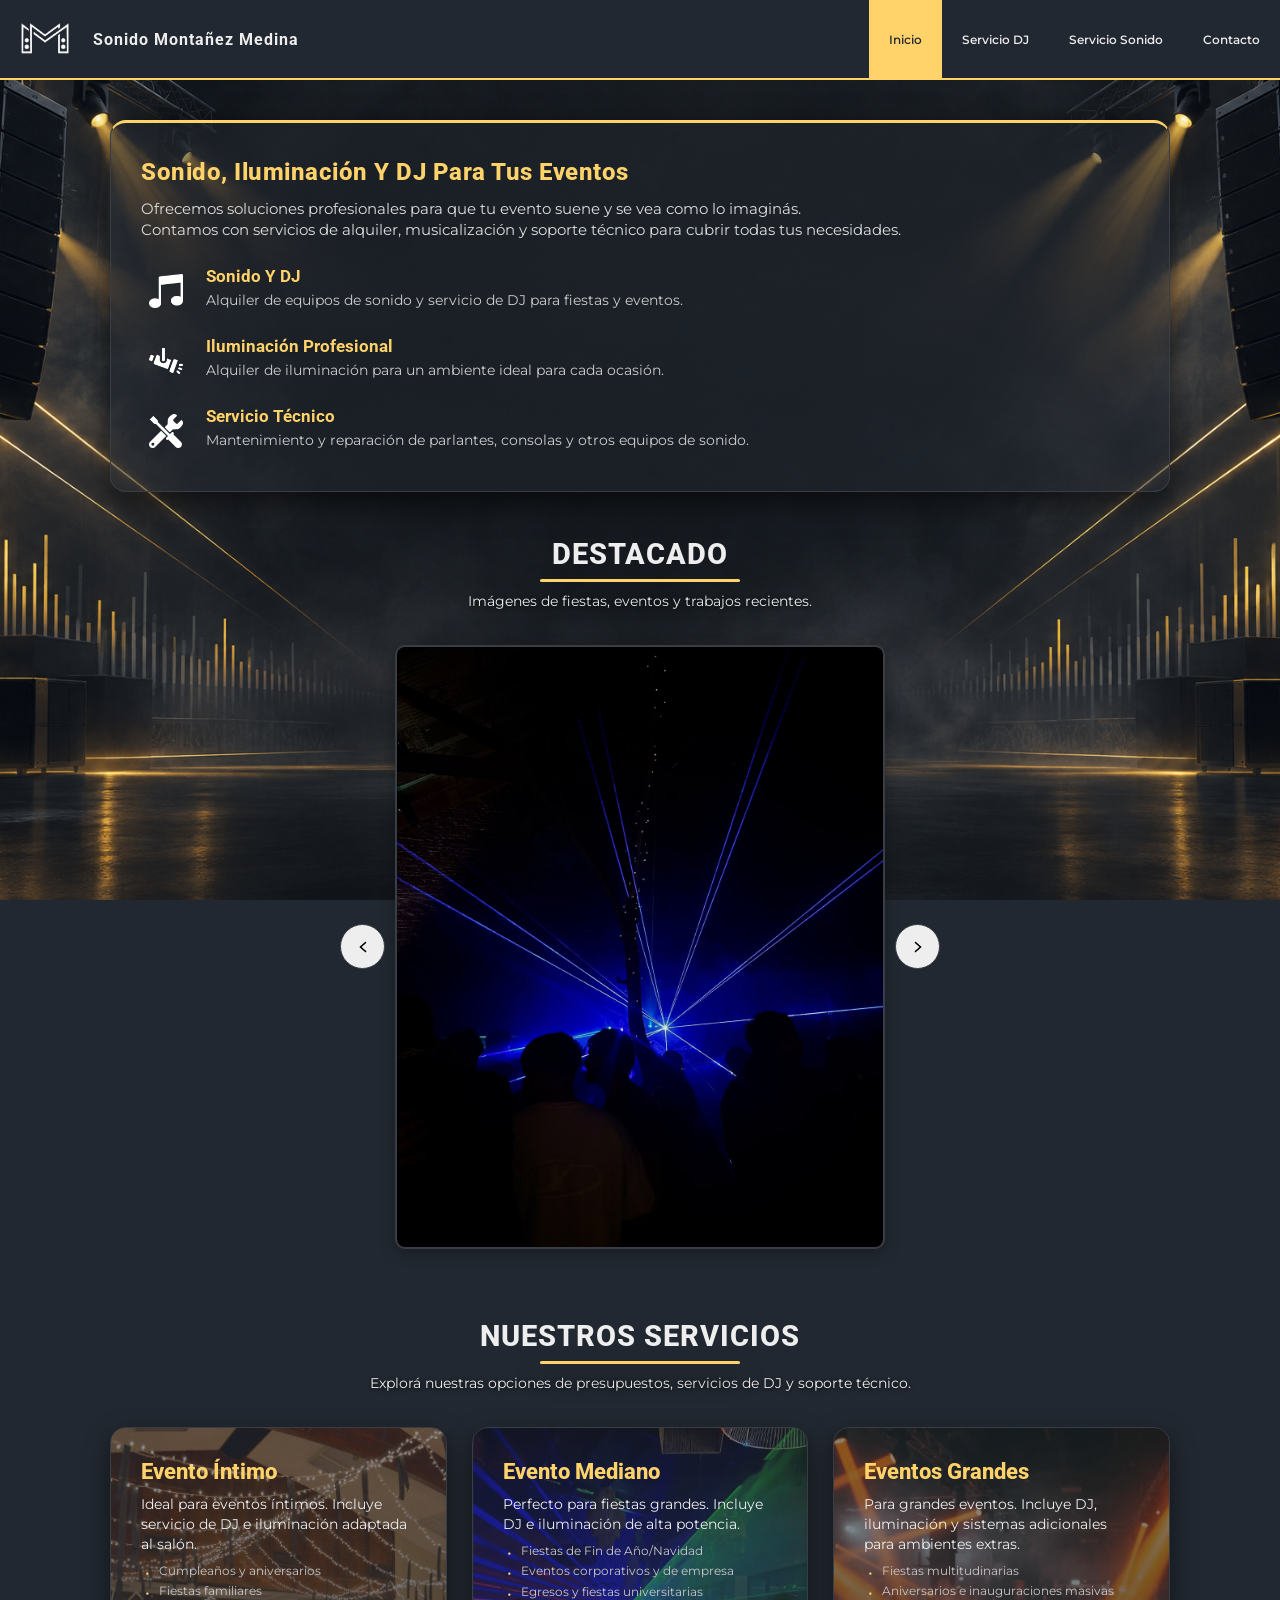
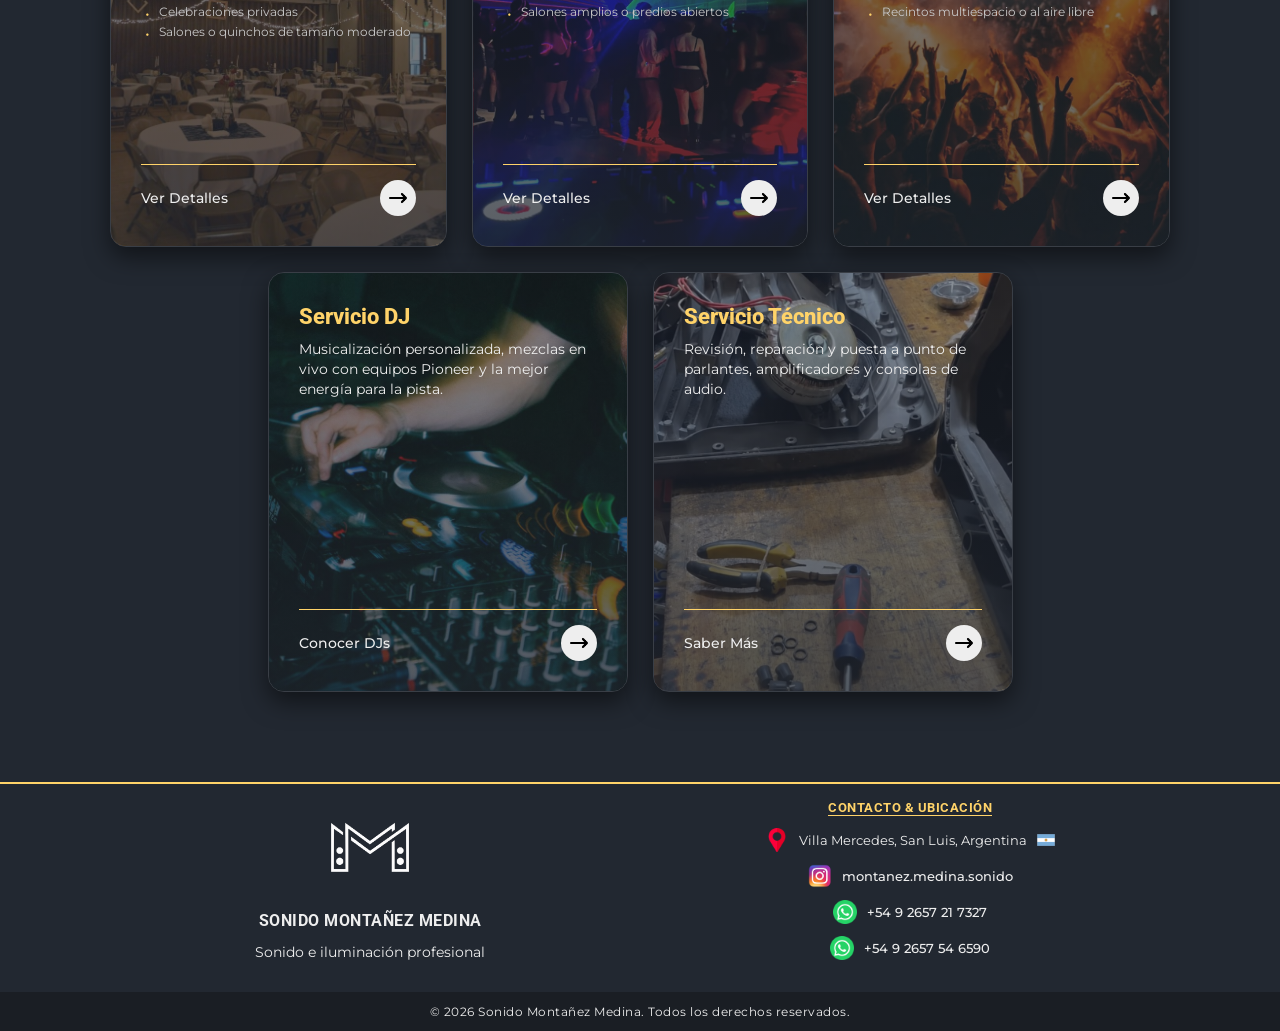
<file: index.html>
<!DOCTYPE html>
<html lang="es">

<head>
    <meta charset="UTF-8">
    <meta name="viewport" content="width=device-width, initial-scale=1.0">
    <title>Sonido Montañez Medina</title>

    <!--Enlace a logo del title-->
    <link rel="icon" type="image/png" href="img/Logo/logoSolo.png">

    <!--Enlaces a tipografias.-->
    <link rel="preconnect" href="https://fonts.googleapis.com">
    <link rel="preconnect" href="https://fonts.gstatic.com" crossorigin>
    <link href="https://fonts.googleapis.com/css2?family=Montserrat:ital,wght@0,100..900;1,100..900&family=Roboto:ital,wght@0,100..900;1,100..900&display=swap" rel="stylesheet">

    <!--Enlace a los estilos CSS.-->
    <link rel="stylesheet" href="estilos/estilos.css">
</head>

<body>
    <!--Sección del titulo y del menú.-->
    <header class="header-pagina">
        <div class="header-contenedor-logo">
            <img src="img/Logo/logoSolo.png" alt="Logo de Sonido Montañez Medina" id="header-logo">
            <span class="header-titulo">Sonido Montañez Medina</span>
        </div>

        <nav class="header-menu">
            <ul>
                <li><a href="index.html" class="activo">Inicio</a></li>
                <li><a href="servicios-dj.html">Servicio DJ</a></li>
                <li><a href="servicios-sonido.html">Servicio Sonido</a></li>
                <li><a href="contacto.html">Contacto</a></li>
            </ul>
        </nav>
    </header>

    <main>
        <!--Sección de Bienvenida.-->
        <section class="seccion-bienvenida">
            <h2>Sonido, Iluminación Y DJ Para Tus Eventos</h2>
            <p class="bienvenida-descripcion">
                Ofrecemos soluciones profesionales para que tu evento suene y se vea como lo imaginás. <br>
                Contamos con servicios de alquiler, musicalización y soporte técnico para cubrir todas tus necesidades.
            </p>

            <div class="bienvenida-lista">
                <div class="bienvenida-item">
                    <div class="bienvenida-icono-lista">
                        <img src="img/Iconos/NotaMusical.png" alt="Icono De Nota Musical">
                    </div>
                    <div>
                        <h3>Sonido Y DJ</h3>
                        <p>Alquiler de equipos de sonido y servicio de DJ para fiestas y eventos.</p>
                    </div>
                </div>

                <div class="bienvenida-item">
                    <div class="bienvenida-icono-lista">
                        <img src="img/Iconos/Iluminacion.png" alt="Icono De Iluminación">
                    </div>
                    <div>
                        <h3>Iluminación Profesional</h3>
                        <p>Alquiler de iluminación para un ambiente ideal para cada ocasión.</p>
                    </div>
                </div>

                <div class="bienvenida-item">
                    <div class="bienvenida-icono-lista">
                        <img src="img/Iconos/Herramienta.png" alt="Icono De Herramienta">
                    </div>
                    <div>
                        <h3>Servicio Técnico</h3>
                        <p>Mantenimiento y reparación de parlantes, consolas y otros equipos de sonido.</p>
                    </div>
                </div>
            </div>
        </section>

        <!--Sección del Carrusel.-->
        <section class="seccion-carrusel">
            <div class="titulo-seccion">
                <h2>Destacado</h2>
                <p>
                    Imágenes de fiestas, eventos y trabajos recientes.
                </p>
            </div>

            <div class="contenedor-carrusel">
                <button id="btn-carrusel-anterior" aria-label="Imagen anterior">
                    <img src="img/Iconos/flechaCarrusel.png" alt="Anterior" class="icono-flecha-carrusel">
                </button>

                <div class="contenedor-tarjeta-carrusel">
                    <div class="tarjeta-carrusel">
                        <img id="img-carrusel" class="img-carrusel" src="" alt="">
                    </div>
                </div>

                <button id="btn-carrusel-posterior" aria-label="Siguiente imagen">
                    <img src="img/Iconos/flechaCarrusel.png" alt="Siguiente" class="icono-flecha-carrusel">
                </button>
            </div>
        </section>

        <!--Sección de Servicios.-->
        <section class="seccion-servicios">
            <div class="titulo-seccion">
                <h2>Nuestros Servicios</h2>
                <p>
                    Explorá nuestras opciones de presupuestos, servicios de DJ y soporte técnico.
                </p>
            </div>

            <div class="seccion-servicios-columnas">
                <!--Evento Íntimo-->
                <article class="tarjeta-servicio"
                    style="background-image: url('img/TarjetasServicio/FiestaIntima.jpg');">
                    <div class="tarjeta-servicio-overlay">

                        <div class="tarjeta-servicio-contenido">
                            <h3>Evento Íntimo</h3>
                            <p>
                                Ideal para eventos íntimos. Incluye servicio de DJ e iluminación adaptada al salón.
                            </p>

                            <ul class="tarjeta-servicio-lista">
                                <li>Cumpleaños y aniversarios</li>
                                <li>Fiestas familiares</li>
                                <li>Celebraciones privadas</li>
                                <li>Salones o quinchos de tamaño moderado</li>
                            </ul>
                        </div>

                        <a href="servicios-sonido.html#evento-intimo" class="btn-tarjeta-servicio">
                            <span>Ver Detalles</span>
                            <div class="circulo-flecha">
                                <img src="img/Iconos/flecha.png" alt="Ir" class="icono-flecha">
                            </div>
                        </a>
                    </div>
                </article>

                <!--Evento Mediano-->
                <article class="tarjeta-servicio"
                    style="background-image: url('img/TarjetasServicio/EventoMediano.jpeg');">
                    <div class="tarjeta-servicio-overlay">

                        <div class="tarjeta-servicio-contenido">
                            <h3>Evento Mediano</h3>
                            <p>
                                Perfecto para fiestas grandes. Incluye DJ e iluminación de alta potencia.
                            </p>

                            <ul class="tarjeta-servicio-lista">
                                <li>Fiestas de Fin de Año/Navidad</li>
                                <li>Eventos corporativos y de empresa</li>
                                <li>Egresos y fiestas universitarias</li>
                                <li>Salones amplios o predios abiertos</li>
                            </ul>
                        </div>

                        <a href="servicios-sonido.html#evento-mediano" class="btn-tarjeta-servicio">
                            <span>Ver Detalles</span>
                            <div class="circulo-flecha">
                                <img src="img/Iconos/flecha.png" alt="Ir" class="icono-flecha">
                            </div>
                        </a>
                    </div>
                </article>

                <!--Eventos grandes-->
                <article class="tarjeta-servicio"
                    style="background-image: url('img/TarjetasServicio/EventoGrande.jpg');">
                    <div class="tarjeta-servicio-overlay">

                        <div class="tarjeta-servicio-contenido">
                            <h3>Eventos Grandes</h3>
                            <p>
                                Para grandes eventos. Incluye DJ, iluminación y sistemas adicionales para ambientes
                                extras.
                            </p>

                            <ul class="tarjeta-servicio-lista">
                                <li>Fiestas multitudinarias</li>
                                <li>Aniversarios e inauguraciones masivas</li>
                                <li>Recintos multiespacio o al aire libre</li>
                            </ul>
                        </div>

                        <a href="servicios-sonido.html#evento-grande" class="btn-tarjeta-servicio">
                            <span>Ver Detalles</span>
                            <div class="circulo-flecha">
                                <img src="img/Iconos/flecha.png" alt="Ir" class="icono-flecha">
                            </div>
                        </a>
                    </div>
                </article>

                <!--Servicios de DJ-->
                <article class="tarjeta-servicio" style="background-image: url('img/TarjetasServicio/ServicioDJ.jpg');">
                    <div class="tarjeta-servicio-overlay">

                        <div class="tarjeta-servicio-contenido">
                            <h3>Servicio DJ</h3>
                            <p>
                                Musicalización personalizada, mezclas en vivo con equipos Pioneer y la mejor energía
                                para la pista.
                            </p>
                        </div>

                        <a href="servicios-dj.html" class="btn-tarjeta-servicio">
                            <span>Conocer DJs</span>
                            <div class="circulo-flecha">
                                <img src="img/Iconos/flecha.png" alt="Ir" class="icono-flecha">
                            </div>
                        </a>
                    </div>
                </article>

                <!--Servicio Técnico-->
                <article class="tarjeta-servicio"
                    style="background-image: url('img/TarjetasServicio/Reparacion.jpeg');">
                    <div class="tarjeta-servicio-overlay">

                        <div class="tarjeta-servicio-contenido">
                            <h3>Servicio Técnico</h3>
                            <p>
                                Revisión, reparación y puesta a punto de parlantes, amplificadores y consolas de audio.
                            </p>
                        </div>

                        <a href="servicios-sonido.html#servicio-tecnico" class="btn-tarjeta-servicio">
                            <span>Saber Más</span>
                            <div class="circulo-flecha">
                                <img src="img/Iconos/flecha.png" alt="Ir" class="icono-flecha">
                            </div>
                        </a>

                    </div>
                </article>

            </div>
        </section>
    </main>

    <!--Footer del documento.-->
    <footer class="footer-del-sitio">
        <div class="footer-container">
            <!--Columna 1: Marca y Logo-->
            <div class="footer-columna">
                <div class="caja-logo-footer">
                    <img src="img/Logo/logoSolo.png" alt="Logo De Sonido Montañez Medina" id="logo-footer">
                </div>
                <h3 class="titulo-marca">Sonido Montañez Medina</h3>
                <span class="footer-texto">Sonido e iluminación profesional</span>
            </div>

            <!--Columna 2: Contacto y Ubicación-->
            <div class="footer-columna">
                <h4 class="footer-contacto-y-ubicacion">Contacto & Ubicación</h4>
                <ul class="footer-list">
                    <!-- Ubicación -->
                    <li class="contacto-item">
                        <div class="caja-icon">
                            <img src="img/Iconos/UbicacionIcon.png" alt="Ubicación" class="footer-icon">
                        </div>
                        <span>Villa Mercedes, San Luis, Argentina</span>
                        <img src="img/Iconos/ArgentinaIcon.png" alt="Bandera Argentina" class="footer-icon-argentina">
                    </li>
                    <!-- Instagram -->
                    <li class="contacto-item">
                        <a href="https://www.instagram.com/montanez.medina.sonido/" target="_blank" rel="noopener">
                            <div class="caja-icon">
                                <img src="img/Iconos/igIcon.png" alt="Instagram" class="footer-icon">
                            </div>
                            <span>montanez.medina.sonido</span>
                        </a>
                    </li>
                    <!-- WhatsApp 1 -->
                    <li class="contacto-item">
                        <a href="https://api.whatsapp.com/send/?phone=2657217327&text&type=phone_number&app_absent=0"
                            target="_blank" rel="noopener">
                            <div class="caja-icon">
                                <img src="img/Iconos/WhatsappIcon.png" alt="WhatsApp" class="footer-icon">
                            </div>
                            <span>+54 9 2657 21 7327</span>
                        </a>
                    </li>
                    <!-- WhatsApp 2 -->
                    <li class="contacto-item">
                        <a href="https://api.whatsapp.com/send?phone=2657546590" target="_blank" rel="noopener">
                            <div class="caja-icon">
                                <img src="img/Iconos/WhatsappIcon.png" alt="WhatsApp" class="footer-icon">
                            </div>
                            <span>+54 9 2657 54 6590</span>
                        </a>
                    </li>
                </ul>
            </div>
        </div>

        <!-- Sección de copyright -->
        <div class="footer-bottom">
            <p>© 2026 Sonido Montañez Medina. Todos los derechos reservados.</p>
        </div>
    </footer>

    <!--Conexión del carrusel con javaScript.-->
    <script src="javascript/carrusel.js"></script>
</body>

</html>
</file>
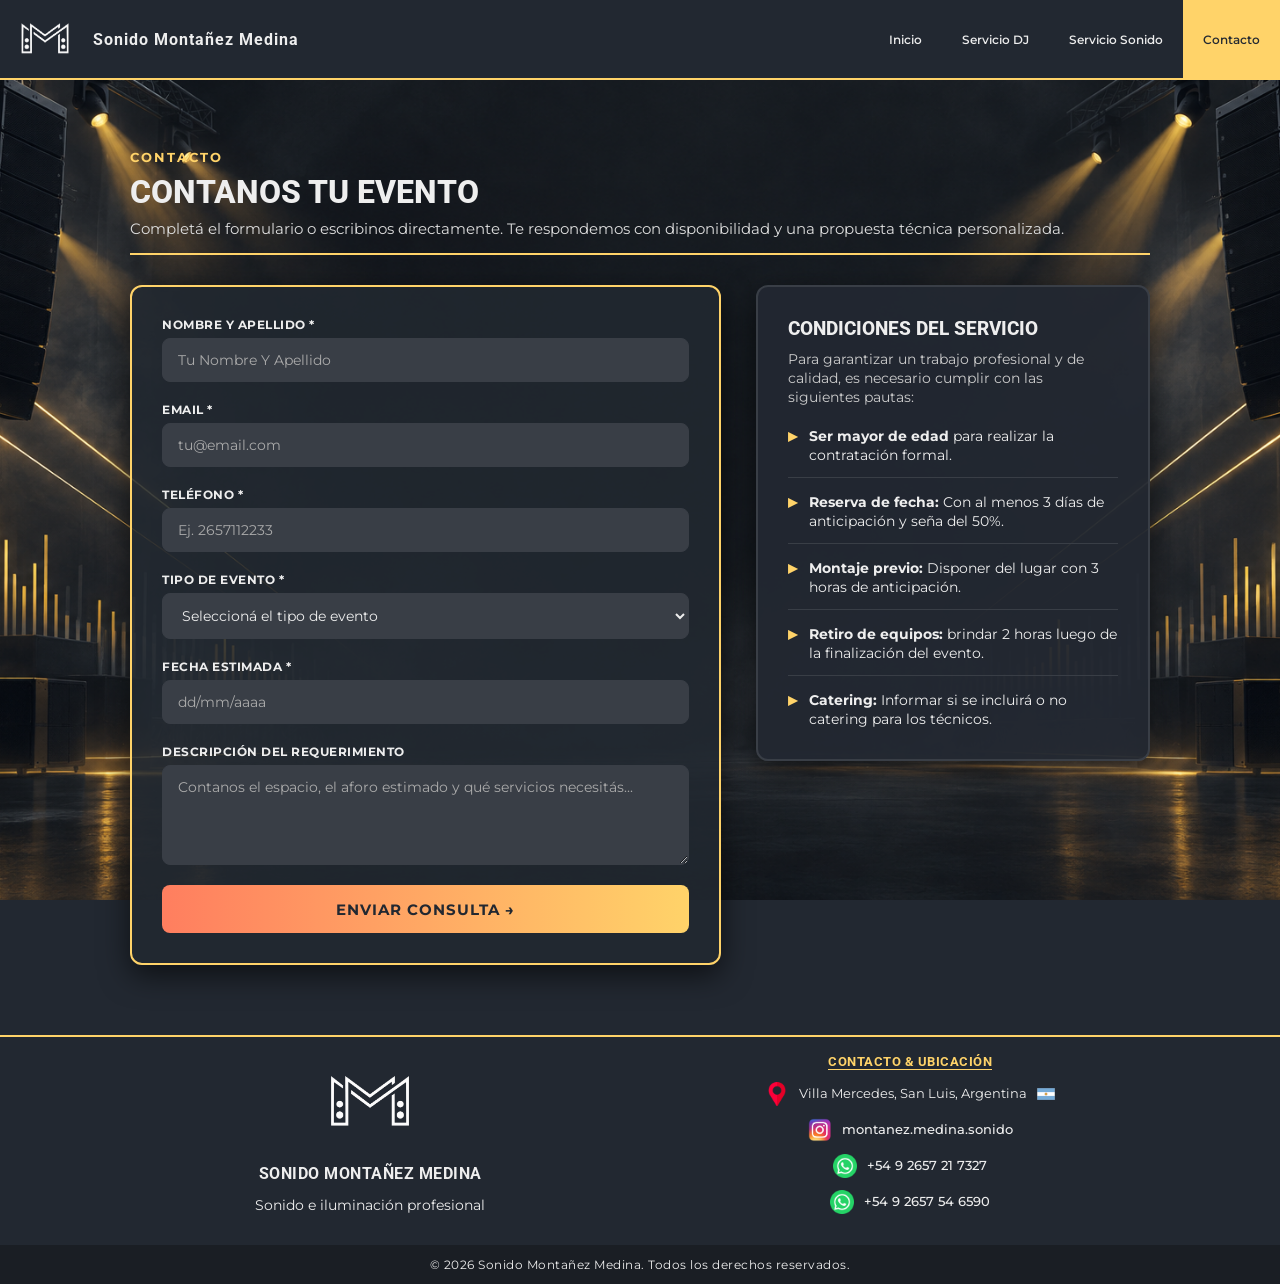
<file: contacto.html>
<!DOCTYPE html>
<html lang="es">

<head>
    <meta charset="UTF-8">
    <meta name="viewport" content="width=device-width, initial-scale=1.0">
    <title>Nuestro Contacto</title>

    <!--Enlaces a Logo del Title-->
    <link rel="icon" type="image/png" href="img/Logo/logoSolo.png">

    <!--Enlaces a Tipografias.-->
    <link rel="preconnect" href="https://fonts.googleapis.com">
    <link rel="preconnect" href="https://fonts.gstatic.com" crossorigin>
    <link href="https://fonts.googleapis.com/css2?family=Montserrat:ital,wght@0,100..900;1,100..900&family=Roboto:ital,wght@0,100..900;1,100..900&display=swap" rel="stylesheet">
    
    <!--Enlace a los estilos CSS.-->
    <link rel="stylesheet" href="estilos/estilos.css">
</head>

<body>
    <!--Sección del titulo y del menú.-->
    <header class="header-pagina">
        <div class="header-contenedor-logo">
            <img src="img/Logo/logoSolo.png" alt="Logo de Sonido Montañez Medina" id="header-logo">
            <h1 class="header-titulo">Sonido Montañez Medina</h1>
        </div>

        <nav class="header-menu">
            <ul>
                <li><a href="index.html">Inicio</a></li>
                <li><a href="servicios-dj.html">Servicio DJ</a></li>
                <li><a href="servicios-sonido.html">Servicio Sonido</a></li>
                <li><a href="contacto.html" class="activo">Contacto</a></li>
            </ul>
        </nav>
    </header>

    <main>
        <section class="seccion-contacto">
            <div class="seccion-header-contacto">
                <span>CONTACTO</span>
                <h2>Contanos tu evento</h2>
                <p>Completá el formulario o escribinos directamente. Te respondemos con disponibilidad y una propuesta
                    técnica personalizada.</p>
            </div>

            <div class="seccion-contacto-columnas">
                <!--Formulario de Contacto-->
                <div class="contenedor-formulario">
                    <form action="https://formspree.io/f/xrppkwrl" method="post">

                        <div class="campo">
                            <label for="nombre">NOMBRE Y APELLIDO *</label>
                            <input type="text" id="nombre" name="nombre" required placeholder="Tu Nombre Y Apellido">
                        </div>

                        <div class="campo">
                            <label for="correo">EMAIL *</label>
                            <input type="email" id="correo" name="_replyto" required placeholder="tu@email.com">
                        </div>

                        <div class="campo">
                            <label for="telefono">TELÉFONO *</label>
                            <input type="tel" id="telefono" name="telefono" required placeholder="Ej. 2657112233">
                        </div>

                        <div class="campo">
                            <label for="servicio">TIPO DE EVENTO *</label>
                            <select id="servicio" name="tipo_evento" required>
                                <option value="" disabled selected>Seleccioná el tipo de evento</option>
                                <option value="Evento Intimo">Evento Íntimo (Aprox. 200 m²)</option>
                                <option value="Evento Mediano">Evento Mediano (Aprox. 900 m²)</option>
                                <option value="Evento Grande">Evento Grande (Más de 900 m²)</option>
                                <option value="Servicio DJ">Servicio DJ</option>
                                <option value="Otro">Otro tipo de evento</option>
                            </select>
                        </div>

                        <div class="campo">
                            <label for="fecha">FECHA ESTIMADA *</label>
                            <input type="text" id="fecha" name="fecha_estimada" required placeholder="dd/mm/aaaa">
                        </div>

                        <div class="campo">
                            <label for="detalles">DESCRIPCIÓN DEL REQUERIMIENTO</label>
                            <textarea id="detalles" name="descripcion"
                                placeholder="Contanos el espacio, el aforo estimado y qué servicios necesitás..."></textarea>
                        </div>

                        <button type="submit" class="btn-enviar-contacto">ENVIAR CONSULTA →</button>
                    </form>
                </div>

                <!--Tarjeta de Requerimientos y Condiciones-->
                <div class="contenedor-requerimientos">
                    <h3>Condiciones del Servicio</h3>
                    <p>
                        Para garantizar un trabajo profesional y de calidad,
                        es necesario cumplir con las siguientes pautas:
                    </p>

                    <ul class="lista-requerimientos">
                        <li>
                            <span class="punto-accent">▸</span>
                            <div><strong>Ser mayor de edad</strong> para realizar la contratación formal.</div>
                        </li>
                        <li>
                            <span class="punto-accent">▸</span>
                            <div><strong>Reserva de fecha:</strong> Con al menos 3 días de anticipación y seña del 50%.
                            </div>
                        </li>
                        <li>
                            <span class="punto-accent">▸</span>
                            <div><strong>Montaje previo:</strong> Disponer del lugar con 3 horas de anticipación.</div>
                        </li>
                        <li>
                            <span class="punto-accent">▸</span>
                            <div><strong>Retiro de equipos:</strong> brindar 2 horas luego de la finalización del
                                evento.</div>
                        </li>
                        <li>
                            <span class="punto-accent">▸</span>
                            <div><strong>Catering:</strong> Informar si se incluirá o no catering para los técnicos.
                            </div>
                        </li>
                    </ul>
                </div>
            </div>
        </section>
    </main>

    <!--Footer del documento.-->
    <footer class="footer-del-sitio">
        <div class="footer-container">
            <!--Columna 1: Marca y Logo-->
            <div class="footer-columna">
                <div class="caja-logo-footer">
                    <img src="img/Logo/logoSolo.png" alt="Logo De Sonido Montañez Medina" id="logo-footer">
                </div>
                <h3 class="titulo-marca">Sonido Montañez Medina</h3>
                <span class="footer-texto">Sonido e iluminación profesional</span>
            </div>

            <!--Columna 2: Contacto y Ubicación-->
            <div class="footer-columna">
                <h4 class="footer-contacto-y-ubicacion">Contacto & Ubicación</h4>
                <ul class="footer-list">
                    <!-- Ubicación -->
                    <li class="contacto-item">
                        <div class="caja-icon">
                            <img src="img/Iconos/UbicacionIcon.png" alt="Ubicación" class="footer-icon">
                        </div>
                        <span>Villa Mercedes, San Luis, Argentina</span>
                        <img src="img/Iconos/ArgentinaIcon.png" alt="Bandera Argentina" class="footer-icon-argentina">
                    </li>
                    <!-- Instagram -->
                    <li class="contacto-item">
                        <a href="https://www.instagram.com/montanez.medina.sonido/" target="_blank" rel="noopener">
                            <div class="caja-icon">
                                <img src="img/Iconos/igIcon.png" alt="Instagram" class="footer-icon">
                            </div>
                            <span>montanez.medina.sonido</span>
                        </a>
                    </li>
                    <!-- WhatsApp 1 -->
                    <li class="contacto-item">
                        <a href="https://api.whatsapp.com/send/?phone=2657217327&text&type=phone_number&app_absent=0"
                            target="_blank" rel="noopener">
                            <div class="caja-icon">
                                <img src="img/Iconos/WhatsappIcon.png" alt="WhatsApp" class="footer-icon">
                            </div>
                            <span>+54 9 2657 21 7327</span>
                        </a>
                    </li>
                    <!-- WhatsApp 2 -->
                    <li class="contacto-item">
                        <a href="https://api.whatsapp.com/send?phone=2657546590" target="_blank" rel="noopener">
                            <div class="caja-icon">
                                <img src="img/Iconos/WhatsappIcon.png" alt="WhatsApp" class="footer-icon">
                            </div>
                            <span>+54 9 2657 54 6590</span>
                        </a>
                    </li>
                </ul>
            </div>
        </div>

        <!-- Sección de copyright -->
        <div class="footer-bottom">
            <p>© 2026 Sonido Montañez Medina. Todos los derechos reservados.</p>
        </div>
    </footer>

    <!--Conexion con la validacion del formulario por java script-->
    <script src="javascript/formulario.js"></script>
</body>

</html>
</file>
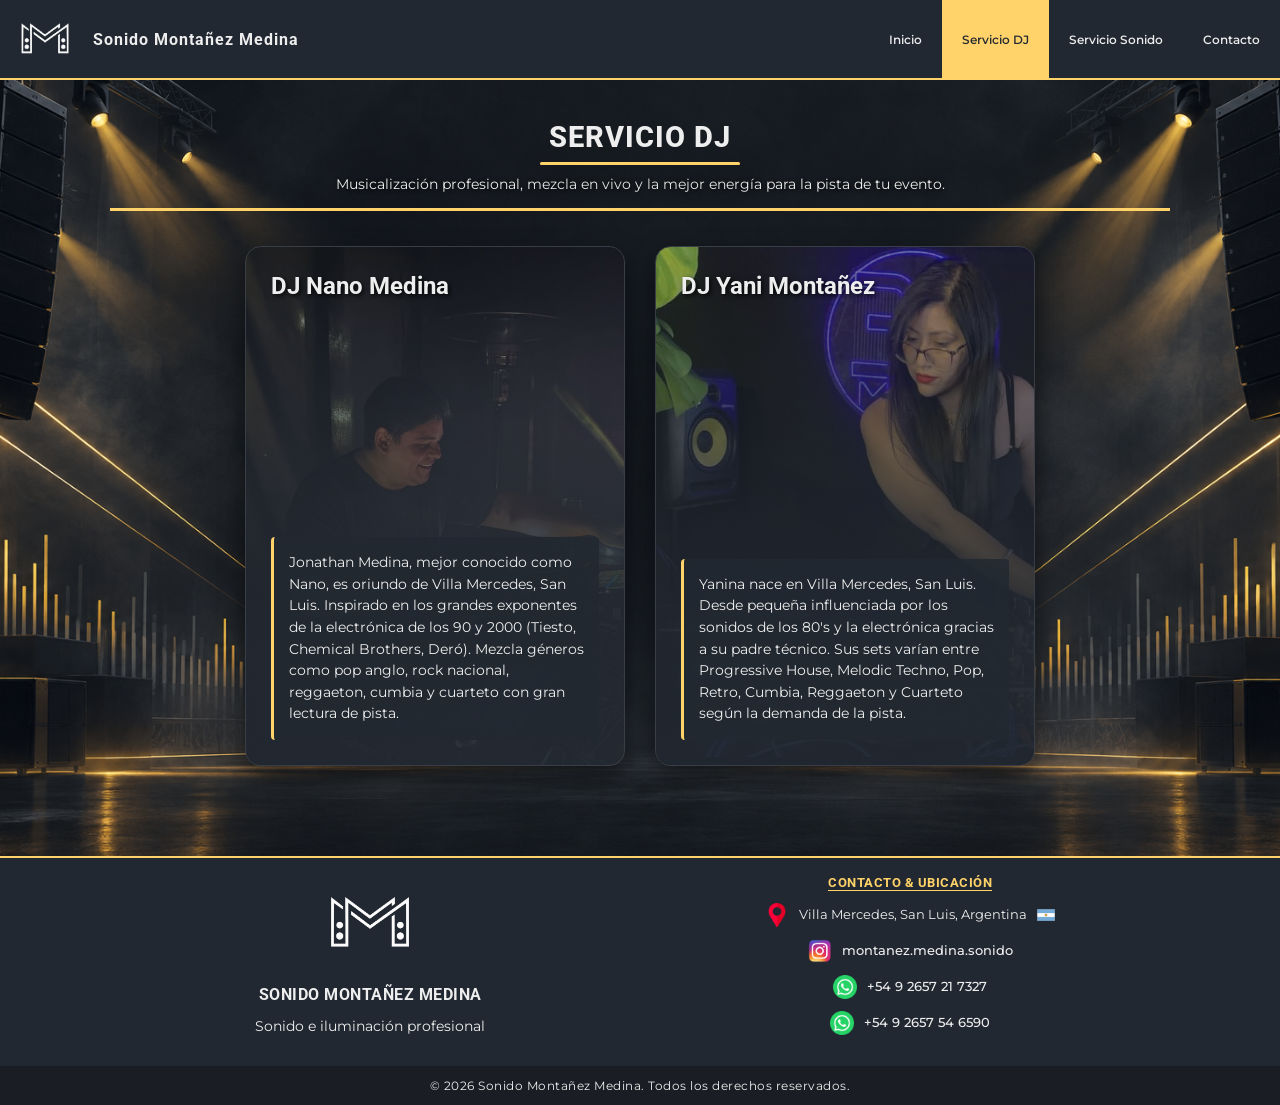
<file: servicios-dj.html>
<!DOCTYPE html>
<html lang="es">

<head>
    <meta charset="UTF-8">
    <meta name="viewport" content="width=device-width, initial-scale=1.0">
    <title>Servicio de DJ</title>
    
    <!--Enlaces a Logo del Title-->
    <link rel="icon" type="image/png" href="img/Logo/logoSolo.png">

    <!--Enlaces a Tipografias.-->
    <link rel="preconnect" href="https://fonts.googleapis.com">
    <link rel="preconnect" href="https://fonts.gstatic.com" crossorigin>
    <link href="https://fonts.googleapis.com/css2?family=Montserrat:ital,wght@0,100..900;1,100..900&family=Roboto:ital,wght@0,100..900;1,100..900&display=swap" rel="stylesheet">

    <!--Enlace a los estilos CSS.-->
    <link rel="stylesheet" href="estilos/estilos.css">
</head>

<body>
    <!--Sección del titulo y del menú.-->
    <header class="header-pagina">
        <div class="header-contenedor-logo">
            <img src="img/Logo/logoSolo.png" alt="Logo de Sonido Montañez Medina" id="header-logo">
            <span class="header-titulo">Sonido Montañez Medina</span>
        </div>

        <nav class="header-menu">
            <ul>
                <li><a href="index.html">Inicio</a></li>
                <li><a href="servicios-dj.html" class="activo">Servicio DJ</a></li>
                <li><a href="servicios-sonido.html">Servicio Sonido</a></li>
                <li><a href="contacto.html">Contacto</a></li>
            </ul>
        </nav>
    </header>

    <main>
        <section class="titulo-seccion titulo-seccion-linea">
            <h2>Servicio DJ</h2>
            <p>
                Musicalización profesional, mezcla en vivo y la mejor energía para la pista de tu evento.
            </p>
        </section>

        <section class="seccion-dj-columnas">
            <!--Tarjeta DJ Nano Medina-->
            <div class="tarjeta-dj dj-nano">
                <div class="tarjeta-dj-overlay">
                    <h4>DJ Nano Medina</h4>

                    <!--Biografia-->
                    <div class="tarjeta-dj-bio">
                        <p>
                            Jonathan Medina, mejor conocido como Nano, es oriundo de Villa Mercedes, San Luis. Inspirado
                            en los grandes exponentes de la electrónica de los 90 y 2000 (Tiesto, Chemical Brothers,
                            Deró). Mezcla géneros como pop anglo, rock nacional, reggaeton, cumbia y cuarteto con gran
                            lectura de pista.
                        </p>
                    </div>

                    <!--Redes-->
                    <div class="tarjeta-dj-redes">
                        <div class="dj-redes-contenedor">
                            <span class="titulo-redes">REDES & CONTACTO</span>

                            <ul class="dj-redes-lista">
                                <li>
                                    <img src="img/Iconos/igIcon.png" alt="Instagram" class="dj-redes-icono">
                                    <a href="https://www.instagram.com/nanomedinaa/" target="_blank"
                                        rel="noopener">Instagram (@nanomedinaa)</a>
                                </li>
                                <li>
                                    <img src="img/Iconos/facebookIcon.png" alt="Facebook" class="dj-redes-icono">
                                    <a href="https://www.facebook.com/NANO.MEDINA1/" target="_blank"
                                        rel="noopener">Facebook (Nano Medina)</a>
                                </li>
                                <li>
                                    <img src="img/Iconos/youtubeIcon.png" alt="YouTube" class="dj-redes-icono">
                                    <a href="https://www.youtube.com/@NANOOMEDINAA" target="_blank"
                                        rel="noopener">YouTube (@nanoomedinaa)</a>
                                </li>
                                <li>
                                    <img src="img/Iconos/soundcloudIcon.png" alt="SoundCloud" class="dj-redes-icono">
                                    <a href="https://soundcloud.com/nano-medina-40483312" target="_blank"
                                        rel="noopener">SoundCloud (Nano Medina)</a>
                                </li>
                            </ul>
                        </div>
                    </div>
                </div>
            </div>

            <!-- Tarjeta DJ Yani Montañez -->
            <div class="tarjeta-dj dj-yani">
                <div class="tarjeta-dj-overlay">
                    <h4>DJ Yani Montañez</h4>

                    <!--Biografia-->
                    <div class="tarjeta-dj-bio">
                        <p>
                            Yanina nace en Villa Mercedes, San Luis. Desde pequeña influenciada por los sonidos de los
                            80's y la electrónica gracias a su padre técnico. Sus sets varían entre Progressive House,
                            Melodic Techno, Pop, Retro, Cumbia, Reggaeton y Cuarteto según la demanda de la pista.
                        </p>
                    </div>

                    <div class="tarjeta-dj-redes">
                        <div class="dj-redes-contenedor">
                            <span class="titulo-redes">REDES & CONTACTO</span>

                            <ul class="dj-redes-lista">
                                <li>
                                    <img src="img/Iconos/igIcon.png" alt="Instagram" class="dj-redes-icono">
                                    <a href="https://www.instagram.com/yani.montanez" target="_blank"
                                        rel="noopener">Instagram (@yani.montanez)</a>
                                </li>
                                <li>
                                    <img src="img/Iconos/facebookIcon.png" alt="Facebook" class="dj-redes-icono">
                                    <a href="https://www.facebook.com/YANI.MONTANEZ" target="_blank"
                                        rel="noopener">Facebook (Yani Montañez)</a>
                                </li>
                                <li>
                                    <img src="img/Iconos/youtubeIcon.png" alt="YouTube" class="dj-redes-icono">
                                    <a href="https://www.youtube.com/@YANIMONTANEZ" target="_blank"
                                        rel="noopener">YouTube (@yanimontanez)</a>
                                </li>
                                <li>
                                    <img src="img/Iconos/soundcloudIcon.png" alt="SoundCloud" class="dj-redes-icono">
                                    <a href="https://soundcloud.com/yanina-luciana-montanez" target="_blank"
                                        rel="noopener">SoundCloud (Yanina Montañez)</a>
                                </li>
                            </ul>
                        </div>
                    </div>
                </div>
            </div>
        </section>
    </main>

    <!--Footer del documento.-->
    <footer class="footer-del-sitio">
        <div class="footer-container">
            <!--Columna 1: Marca y Logo-->
            <div class="footer-columna">
                <div class="caja-logo-footer">
                    <img src="img/Logo/logoSolo.png" alt="Logo De Sonido Montañez Medina" id="logo-footer">
                </div>
                <h3 class="titulo-marca">Sonido Montañez Medina</h3>
                <span class="footer-texto">Sonido e iluminación profesional</span>
            </div>

            <!--Columna 2: Contacto y Ubicación-->
            <div class="footer-columna">
                <h4 class="footer-contacto-y-ubicacion">Contacto & Ubicación</h4>
                <ul class="footer-list">
                    <!-- Ubicación -->
                    <li class="contacto-item">
                        <div class="caja-icon">
                            <img src="img/Iconos/UbicacionIcon.png" alt="Ubicación" class="footer-icon">
                        </div>
                        <span>Villa Mercedes, San Luis, Argentina</span>
                        <img src="img/Iconos/ArgentinaIcon.png" alt="Bandera Argentina" class="footer-icon-argentina">
                    </li>
                    <!-- Instagram -->
                    <li class="contacto-item">
                        <a href="https://www.instagram.com/montanez.medina.sonido/" target="_blank" rel="noopener">
                            <div class="caja-icon">
                                <img src="img/Iconos/igIcon.png" alt="Instagram" class="footer-icon">
                            </div>
                            <span>montanez.medina.sonido</span>
                        </a>
                    </li>
                    <!-- WhatsApp 1 -->
                    <li class="contacto-item">
                        <a href="https://api.whatsapp.com/send/?phone=2657217327&text&type=phone_number&app_absent=0"
                            target="_blank" rel="noopener">
                            <div class="caja-icon">
                                <img src="img/Iconos/WhatsappIcon.png" alt="WhatsApp" class="footer-icon">
                            </div>
                            <span>+54 9 2657 21 7327</span>
                        </a>
                    </li>
                    <!-- WhatsApp 2 -->
                    <li class="contacto-item">
                        <a href="https://api.whatsapp.com/send?phone=2657546590" target="_blank" rel="noopener">
                            <div class="caja-icon">
                                <img src="img/Iconos/WhatsappIcon.png" alt="WhatsApp" class="footer-icon">
                            </div>
                            <span>+54 9 2657 54 6590</span>
                        </a>
                    </li>
                </ul>
            </div>
        </div>

        <!-- Sección de copyright -->
        <div class="footer-bottom">
            <p>© 2026 Sonido Montañez Medina. Todos los derechos reservados.</p>
        </div>
    </footer>

</body>

</html>
</file>
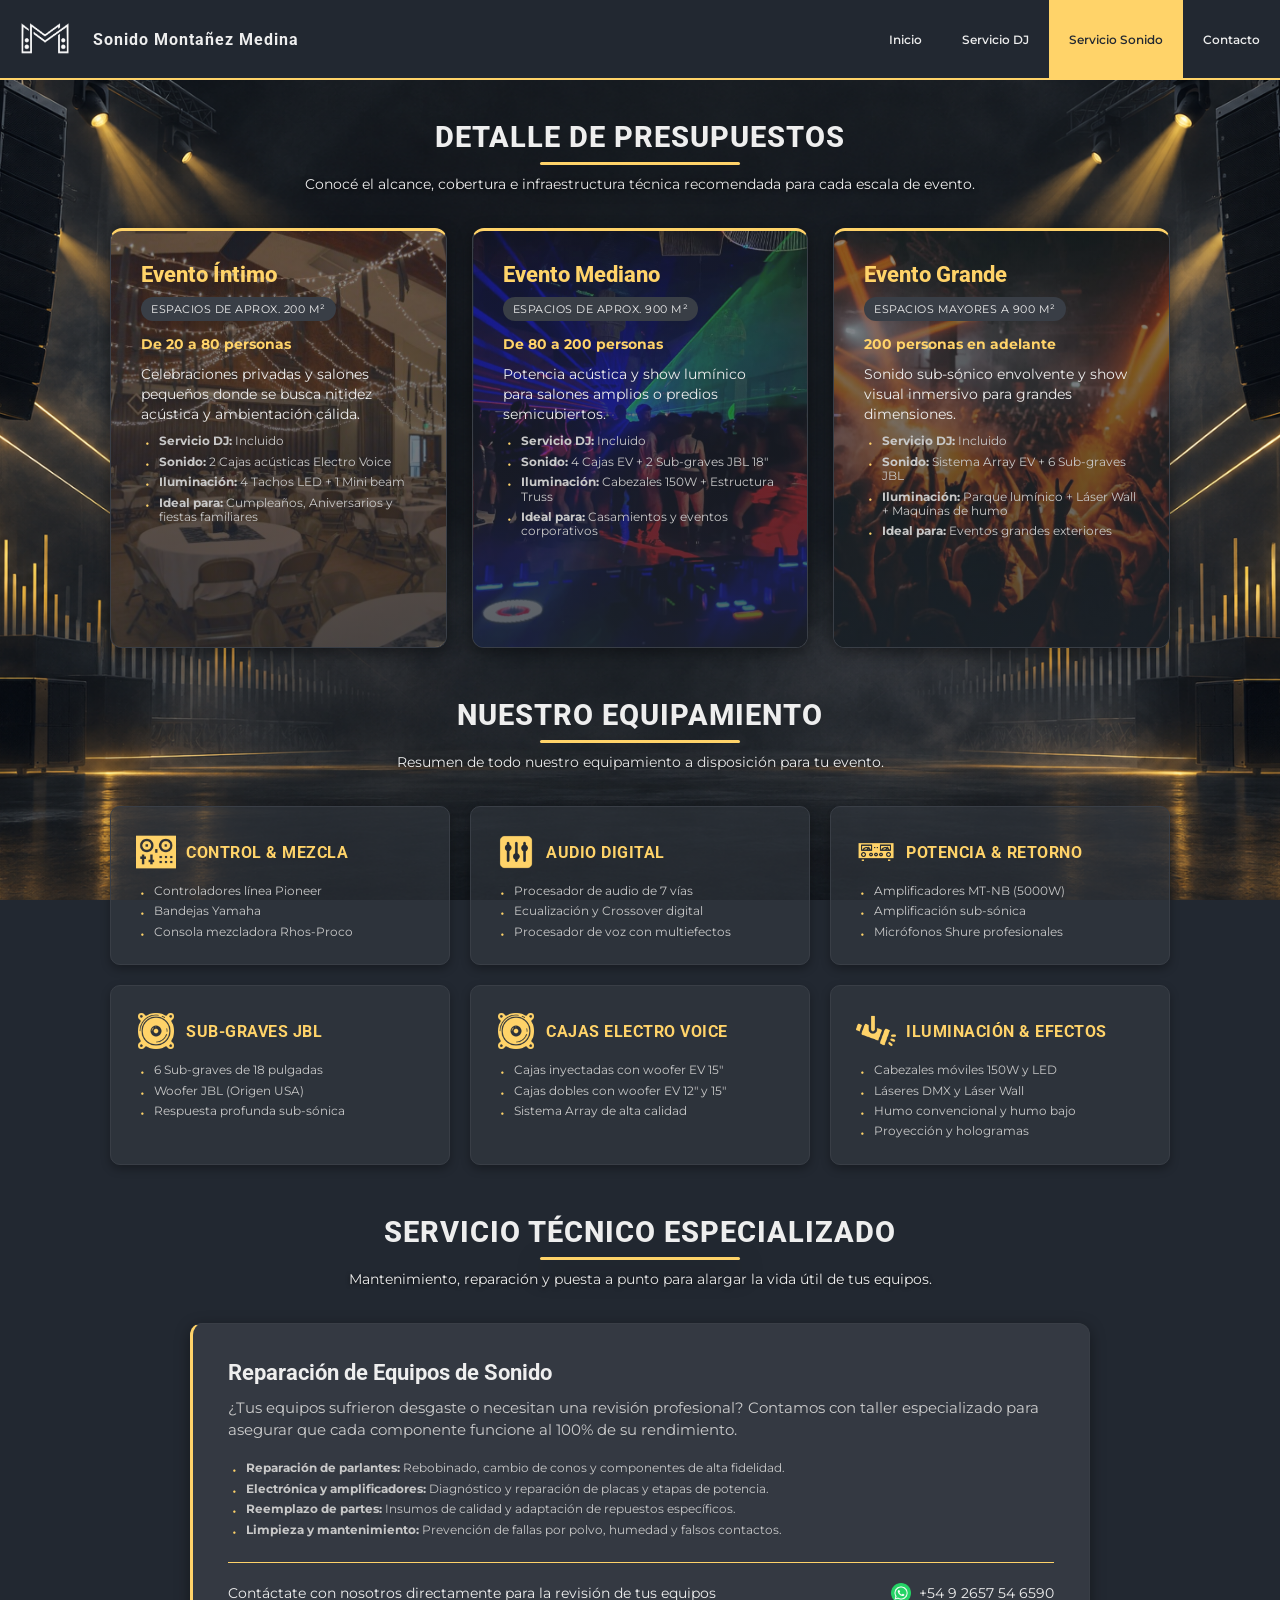
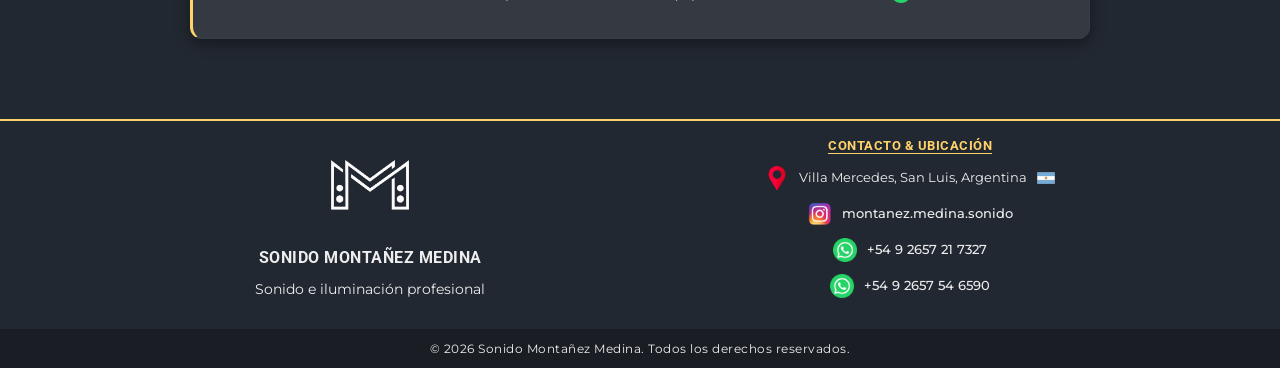
<file: servicios-sonido.html>
<!DOCTYPE html>
<html lang="es">

<head>
    <meta charset="UTF-8">
    <meta name="viewport" content="width=device-width, initial-scale=1.0">
    <title>Servicio De Sonido</title>

    <!--Enlaces a Logo del Title-->
    <link rel="icon" type="image/png" href="img/Logo/logoSolo.png">

    <!--Enlaces a Tipografias.-->
    <link rel="preconnect" href="https://fonts.googleapis.com">
    <link rel="preconnect" href="https://fonts.gstatic.com" crossorigin>
    <link href="https://fonts.googleapis.com/css2?family=Montserrat:ital,wght@0,100..900;1,100..900&family=Roboto:ital,wght@0,100..900;1,100..900&display=swap" rel="stylesheet">

    <!--Enlace a los estilos CSS.-->
    <link rel="stylesheet" href="estilos/estilos.css">
</head>

<body>
    <!--Sección del titulo y del menú.-->
    <header class="header-pagina">
        <div class="header-contenedor-logo">
            <img src="img/Logo/logoSolo.png" alt="Logo de Sonido Montañez Medina" id="header-logo">
            <span class="header-titulo">Sonido Montañez Medina</span>
        </div>

        <nav class="header-menu">
            <ul>
                <li><a href="index.html">Inicio</a></li>
                <li><a href="servicios-dj.html">Servicio DJ</a></li>
                <li><a href="servicios-sonido.html" class="activo">Servicio Sonido</a></li>
                <li><a href="contacto.html">Contacto</a></li>
            </ul>
        </nav>
    </header>

    <main>
        <!--Seccion detalle de presupuestos-->
        <section class="seccion-detalles-eventos">
            <div class="titulo-seccion">
                <h2>Detalle de Presupuestos</h2>
                <p>
                    Conocé el alcance, cobertura e infraestructura técnica recomendada para cada escala de evento.
                </p>
            </div>

            <div class="seccion-servicios-columnas">
                <!--Evento Íntimo-->
                <article class="tarjeta-servicio tarjeta-servicio-detalle"
                    style="background-image: url('img/TarjetasServicio/FiestaIntima.jpg');">
                    <div class="tarjeta-servicio-overlay">

                        <div class="tarjeta-servicio-contenido">
                            <h3>Evento Íntimo</h3>
                            <span class="etiqueta-info-servicio">Espacios De Aprox. 200 m²</span>
                            <span class="servicio-capacidad-personas">De 20 a 80 personas</span>
                            <p class="servicio-descripcion">
                                Celebraciones privadas y salones pequeños donde se
                                busca nitidez acústica y ambientación cálida.
                            </p>

                            <ul class="tarjeta-servicio-lista">
                                <li><strong>Servicio DJ:</strong> Incluido</li>
                                <li><strong>Sonido:</strong> 2 Cajas acústicas Electro Voice</li>
                                <li><strong>Iluminación:</strong> 4 Tachos LED + 1 Mini beam</li>
                                <li><strong>Ideal para:</strong> Cumpleaños, Aniversarios y fiestas familiares</li>
                            </ul>
                        </div>
                    </div>
                </article>

                <!--Evento Mediano-->
                <article class="tarjeta-servicio tarjeta-servicio-detalle"
                    style="background-image: url('img/TarjetasServicio/EventoMediano.jpeg');">
                    <div class="tarjeta-servicio-overlay">

                        <div class="tarjeta-servicio-contenido">
                            <h3>Evento Mediano</h3>
                            <span class="etiqueta-info-servicio">Espacios De Aprox. 900 m²</span>
                            <span class="servicio-capacidad-personas">De 80 a 200 personas</span>
                            <p class="servicio-descripcion">
                                Potencia acústica y show lumínico para salones amplios o predios semicubiertos.
                            </p>

                            <ul class="tarjeta-servicio-lista">
                                <li><strong>Servicio DJ:</strong> Incluido</li>
                                <li><strong>Sonido:</strong> 4 Cajas EV + 2 Sub-graves JBL 18"</li>
                                <li><strong>Iluminación:</strong> Cabezales 150W + Estructura Truss</li>
                                <li><strong>Ideal para:</strong> Casamientos y eventos corporativos</li>
                            </ul>
                        </div>
                    </div>
                </article>

                <!--Evento Grande-->
                <article class="tarjeta-servicio tarjeta-servicio-detalle"
                    style="background-image: url('img/TarjetasServicio/EventoGrande.jpg');">
                    <div class="tarjeta-servicio-overlay">

                        <div class="tarjeta-servicio-contenido">
                            <h3>Evento Grande</h3>
                            <span class="etiqueta-info-servicio">Espacios Mayores a 900 m²</span>
                            <span class="servicio-capacidad-personas">200 personas en adelante</span>
                            <p class="servicio-descripcion">
                                Sonido sub-sónico envolvente y show visual inmersivo para grandes dimensiones.
                            </p>

                            <ul class="tarjeta-servicio-lista">
                                <li><strong>Servicio DJ:</strong> Incluido</li>
                                <li><strong>Sonido:</strong> Sistema Array EV + 6 Sub-graves JBL</li>
                                <li><strong>Iluminación:</strong> Parque lumínico + Láser Wall + Maquinas de humo</li>
                                <li><strong>Ideal para:</strong> Eventos grandes exteriores</li>
                            </ul>
                        </div>
                    </div>
                </article>
            </div>
        </section>

        <!--Seccion Equipamiento-->
        <section class="seccion-inventario">
            <div class="titulo-seccion">
                <h2>Nuestro Equipamiento</h2>
                <p>
                    Resumen de todo nuestro equipamiento a disposición para tu evento.
                </p>
            </div>

            <div class="seccion-inventario-grid">
                <div class="tarjeta-inventario">
                    <div class="titulo-inventario">
                        <img src="img/Iconos/controladorIcon.png" alt="Icono" class="icono-inventario">
                        <h4>Control & Mezcla</h4>
                    </div>

                    <ul class="tarjeta-servicio-lista">
                        <li>Controladores línea Pioneer</li>
                        <li>Bandejas Yamaha</li>
                        <li>Consola mezcladora Rhos-Proco</li>
                    </ul>
                </div>

                <div class="tarjeta-inventario">
                    <div class="titulo-inventario">
                        <img src="img/Iconos/EcualizadorIcon.png" alt="Icono" class="icono-inventario">
                        <h4>Audio Digital</h4>
                    </div>

                    <ul class="tarjeta-servicio-lista">
                        <li>Procesador de audio de 7 vías</li>
                        <li>Ecualización y Crossover digital</li>
                        <li>Procesador de voz con multiefectos</li>
                    </ul>
                </div>

                <div class="tarjeta-inventario">
                    <div class="titulo-inventario">
                        <img src="img/Iconos/amplificadorIcon.png" alt="Icono" class="icono-inventario">
                        <h4>Potencia & Retorno</h4>
                    </div>

                    <ul class="tarjeta-servicio-lista">
                        <li>Amplificadores MT-NB (5000W)</li>
                        <li>Amplificación sub-sónica</li>
                        <li>Micrófonos Shure profesionales</li>
                    </ul>
                </div>

                <div class="tarjeta-inventario">
                    <div class="titulo-inventario">
                        <img src="img/Iconos/wooferIcon.png" alt="Icono" class="icono-inventario">
                        <h4>Sub-Graves JBL</h4>
                    </div>

                    <ul class="tarjeta-servicio-lista">
                        <li>6 Sub-graves de 18 pulgadas</li>
                        <li>Woofer JBL (Origen USA)</li>
                        <li>Respuesta profunda sub-sónica</li>
                    </ul>
                </div>

                <div class="tarjeta-inventario">
                    <div class="titulo-inventario">
                        <img src="img/Iconos/wooferIcon.png" alt="Icono" class="icono-inventario">
                        <h4>Cajas Electro Voice</h4>
                    </div>

                    <ul class="tarjeta-servicio-lista">
                        <li>Cajas inyectadas con woofer EV 15"</li>
                        <li>Cajas dobles con woofer EV 12" y 15"</li>
                        <li>Sistema Array de alta calidad</li>
                    </ul>
                </div>

                <div class="tarjeta-inventario">
                    <div class="titulo-inventario">
                        <img src="img/Iconos/Iluminacion2.png" alt="Icono" class="icono-inventario">
                        <h4>Iluminación & Efectos</h4>
                    </div>

                    <ul class="tarjeta-servicio-lista">
                        <li>Cabezales móviles 150W y LED</li>
                        <li>Láseres DMX y Láser Wall</li>
                        <li>Humo convencional y humo bajo</li>
                        <li>Proyección y hologramas</li>
                    </ul>
                </div>
            </div>
        </section>

        <!--Seccion servicio tecnico-->
        <section class="seccion-servicio-tecnico" id="servicio-tecnico">
            <div class="titulo-seccion">
                <h2>Servicio Técnico Especializado</h2>
                <p>
                    Mantenimiento, reparación y puesta a punto para alargar la vida útil de tus equipos.
                </p>
            </div>

            <div class="tarjeta-servicio-tecnico">
                <div class="servicio-tecnico-contenido">
                    <h3>Reparación de Equipos de Sonido</h3>
                    <p class="servicio-tecnico-descripcion">
                        ¿Tus equipos sufrieron desgaste o necesitan una revisión profesional?
                        Contamos con taller especializado para asegurar que cada componente funcione al 100% de su
                        rendimiento.
                    </p>

                    <ul class="tarjeta-servicio-lista">
                        <li><strong>Reparación de parlantes:</strong> Rebobinado, cambio de conos y componentes de alta
                            fidelidad.</li>
                        <li><strong>Electrónica y amplificadores:</strong> Diagnóstico y reparación de placas y etapas
                            de potencia.</li>
                        <li><strong>Reemplazo de partes:</strong> Insumos de calidad y adaptación de repuestos
                            específicos.</li>
                        <li><strong>Limpieza y mantenimiento:</strong> Prevención de fallas por polvo, humedad y falsos
                            contactos.</li>
                    </ul>

                    <div class="servicio-tecnico-link">
                        <a href="https://api.whatsapp.com/send?phone=2657546590" target="_blank" rel="noopener">
                            <span>
                                Contáctate con nosotros directamente para la revisión de tus equipos
                            </span>
                            <span>
                                <img src="img/Iconos/WhatsappIcon.png" alt="WhatsApp" class="icono-whatsapp">
                                +54 9 2657 54 6590
                            </span>
                        </a>
                    </div>
                </div>
            </div>
        </section>
    </main>

    <!--Footer del documento.-->
    <footer class="footer-del-sitio">
        <div class="footer-container">
            <!--Columna 1: Marca y Logo-->
            <div class="footer-columna">
                <div class="caja-logo-footer">
                    <img src="img/Logo/logoSolo.png" alt="Logo De Sonido Montañez Medina" id="logo-footer">
                </div>
                <h3 class="titulo-marca">Sonido Montañez Medina</h3>
                <span class="footer-texto">Sonido e iluminación profesional</span>
            </div>

            <!--Columna 2: Contacto y Ubicación-->
            <div class="footer-columna">
                <h4 class="footer-contacto-y-ubicacion">Contacto & Ubicación</h4>
                <ul class="footer-list">
                    <!-- Ubicación -->
                    <li class="contacto-item">
                        <div class="caja-icon">
                            <img src="img/Iconos/UbicacionIcon.png" alt="Ubicación" class="footer-icon">
                        </div>
                        <span>Villa Mercedes, San Luis, Argentina</span>
                        <img src="img/Iconos/ArgentinaIcon.png" alt="Bandera Argentina" class="footer-icon-argentina">
                    </li>
                    <!-- Instagram -->
                    <li class="contacto-item">
                        <a href="https://www.instagram.com/montanez.medina.sonido/" target="_blank" rel="noopener">
                            <div class="caja-icon">
                                <img src="img/Iconos/igIcon.png" alt="Instagram" class="footer-icon">
                            </div>
                            <span>montanez.medina.sonido</span>
                        </a>
                    </li>
                    <!-- WhatsApp 1 -->
                    <li class="contacto-item">
                        <a href="https://api.whatsapp.com/send/?phone=2657217327&text&type=phone_number&app_absent=0"
                            target="_blank" rel="noopener">
                            <div class="caja-icon">
                                <img src="img/Iconos/WhatsappIcon.png" alt="WhatsApp" class="footer-icon">
                            </div>
                            <span>+54 9 2657 21 7327</span>
                        </a>
                    </li>
                    <!-- WhatsApp 2 -->
                    <li class="contacto-item">
                        <a href="https://api.whatsapp.com/send?phone=2657546590" target="_blank" rel="noopener">
                            <div class="caja-icon">
                                <img src="img/Iconos/WhatsappIcon.png" alt="WhatsApp" class="footer-icon">
                            </div>
                            <span>+54 9 2657 54 6590</span>
                        </a>
                    </li>
                </ul>
            </div>
        </div>

        <!-- Sección de copyright -->
        <div class="footer-bottom">
            <p>© 2026 Sonido Montañez Medina. Todos los derechos reservados.</p>
        </div>
    </footer>
</body>

</html>
</file>
<file: estilos/estilos.css>
/*==========================================================================
1. CONFIGURACIÓN GLOBAL
==========================================================================*/

* {
    margin: 0;
    padding: 0;
    box-sizing: border-box;
}

a {
    text-decoration: none;
}

h1, h2, h3, h4, h5, h6, .header-titulo, .nombre-marca, .titulo-marca, .etiqueta-contacto-top {
    font-family: 'Roboto', sans-serif;
}

body {
    font-family: 'Montserrat', sans-serif;
    background-color: #222831;
    background-image: url('../img/Fondos/fondobody2.png');
    background-size: cover;
    background-position: center;
    background-repeat: no-repeat;
    background-attachment: fixed;
    color: #EEEEEE;
    display: flex;
    flex-direction: column;
    min-height: 100vh;
}

main {
    flex: 1;
    max-width: 1100px;
    width: 100%;
    margin: 0 auto;
    padding: 40px 20px;
}

section {
    margin-bottom: 50px;
}


/*==========================================================================
2. HEADER Y NAVEGACIÓN
==========================================================================*/

.header-pagina {
    display: flex;
    align-items: center;
    justify-content: space-between;
    position: sticky;
    top: 0;
    z-index: 1000;
    height: 80px;
    width: 100%;
    padding-left: 15px;
    background-color: #222831;
    border-bottom: 2px solid #FFD369;
}

.header-contenedor-logo {
    display: flex;
    align-items: center;
    gap: 18px;
}

#header-logo {
    width: 60px;
    height: auto;
}

.header-titulo {
    font-weight: bold;
    font-size: 1rem;
    color: #EEEEEE;
    letter-spacing: 1px;
}

.header-menu, .header-menu li {
    height: 100%;
}

.header-menu ul {
    display: flex;
    list-style: none;
    height: 100%;
    margin: 0;
    padding: 0;
}

.header-menu li a {
    display: flex;
    align-items: center;
    height: 100%;
    padding: 0 20px;
    font-size: 0.75rem;
    font-weight: 550;
    color: #EEEEEE;
    transition: background-color 0.3s ease, color 0.3s ease;
}

.header-menu li a:hover {
    color: #FFD369;
    background-color: #222831;
}

/*Marca la pagina activa*/
.header-menu li a.activo {
    background-color: #FFD369;
    color: #222831;
}

.header-menu li a.activo:hover {
    color: #FFFFFF;
}

/*==========================================================================
3. CABECERAS DE SECCIÓN (HEADERS GENERALES)
==========================================================================*/

.titulo-seccion {
    text-align: center;
    margin-bottom: 35px;
}

.titulo-seccion h2 {
    color: #EEEEEE;
    font-size: 1.8rem;
    font-weight: 800;
    text-transform: uppercase;
    text-align: center;
    letter-spacing: 1px;
    margin-bottom: 10px;
    position: relative;
    display: inline-block;
}

.titulo-seccion h2::after {
    content: '';
    display: block;
    width: 200px;
    height: 3px;
    background-color: #FFD369;
    margin: 8px auto 0 auto;
    border-radius: 2px;
    box-shadow: 0 10px 25px rgba(0, 0, 0, 0.5);
}

.titulo-seccion p {
    color: #EEEEEE;
    font-size: 0.9rem;
    text-shadow: 0 1px 4px rgba(0, 0, 0, 0.8);
}


/* ==========================================================================
4. SECCIÓN BIENVENIDA (INDEX)
========================================================================== */

.seccion-bienvenida {
    background-color: rgba(34, 40, 49, 0.5);
    border: 1px solid #393E46;
    border-top: 3px solid #FFD369;
    border-radius: 16px;
    padding: 35px 30px;
    box-shadow: 0 10px 30px rgba(0, 0, 0, 0.6);
    color: #EEEEEE;
    margin-bottom: 25px;
}

.seccion-bienvenida h2 {
    color: #FFD369;
    font-size: 1.5rem;
    font-weight: 800;
    margin-bottom: 12px;
    text-align: left;
    letter-spacing: 0.5px;
}

.bienvenida-descripcion {
    font-size: 0.95rem;
    color: #DDDDDD;
    line-height: 1.4;
    margin-bottom: 25px;
    text-align: left;
}

.bienvenida-lista {
    display: flex;
    flex-direction: column;
    gap: 20px;
}

.bienvenida-item {
    display: flex;
    align-items: flex-start;
    gap: 15px;
}

.bienvenida-icono-lista {
    width: 50px;
    height: 50px;
    display: flex;
    align-items: center;
    justify-content: center;
    padding: 8px;
    flex-shrink: 0;
}

.bienvenida-icono-lista img {
    width: 100%;
    height: 100%;
    object-fit: contain;
    filter: invert(1);
}

.bienvenida-item h3 {
    color: #FFD369;
    font-size: 1.05rem;
    font-weight: 700;
    margin-bottom: 4px;
    text-align: left;
}

.bienvenida-item p {
    color: #CCCCCC;
    font-size: 0.88rem;
    line-height: 1.5;
    text-align: left;
    margin: 0;
}

/*==========================================================================
5. SECCIÓN CARRUSEL (INDEX)
==========================================================================*/

.seccion-carrusel {
    width: 100%;
    padding: 20px;
    display: flex;
    flex-direction: column;
    align-items: center;
}

.contenedor-carrusel {
    display: flex;
    align-items: center;
    justify-content: center;
    gap: 10px;
    width: 100%;
    max-width: 600px;
}

.contenedor-tarjeta-carrusel {
    background: #393E46;
    border: 2px solid #393E46;
    border-radius: 10px;
    overflow: hidden;
    width: 100%;
    max-width: 600px;
    box-shadow: 0 4px 15px rgba(0, 0, 0, 0.3);
}

.tarjeta-carrusel {
    width: 100%;
    height: 600px;
    display: flex;
    align-items: center;
    justify-content: center;
    background: #393E46;
}

.tarjeta-carrusel img {
    width: 100%;
    height: 100%;
    object-fit: cover;
    opacity: 1;
    transition: opacity 0.4s ease-in-out, transform 0.4s ease-in-out;
    transform: scale(1);
}

.tarjeta-carrusel img.fade-out {
    opacity: 0;
    transform: scale(0.95);
}

.seccion-carrusel button {
    background: #EEEEEE;
    border: 1px solid #393E46;
    width: 45px;
    height: 45px;
    border-radius: 50%;
    cursor: pointer;
    flex-shrink: 0;
    display: flex;
    align-items: center;
    justify-content: center;
    padding: 0;
}

.icono-flecha-carrusel {
    width: 18px;
    height: 18px;
    object-fit: contain;
    display: block;
}

#btn-carrusel-anterior .icono-flecha-carrusel {
    transform: scaleX(-1);
}

.seccion-carrusel button:hover {
    background-color: #FFD369;
}


/* ==========================================================================
6. TARJETAS DE SERVICIOS GENERALES Y SONIDO (INDEX Y Servicio Sonido)
========================================================================== */

.seccion-servicios-columnas {
    display: flex;
    flex-wrap: wrap;
    gap: 25px;
    justify-content: center;
}

.tarjeta-servicio {
    flex: 1 1 320px;
    max-width: 360px;
    height: 420px;
    border-radius: 16px;
    overflow: hidden;
    background-size: cover;
    background-position: center;
    background-color: #222831;
    box-shadow: 0 10px 25px rgba(0, 0, 0, 0.5);
    border: 1px solid #393E46;
}

.tarjeta-servicio-overlay {
    background: linear-gradient(180deg, rgba(34, 40, 49, 0.5) 0%, rgba(34, 40, 49, 0.75) 100%);
    width: 100%;
    height: 100%;
    padding: 30px;
    display: flex;
    flex-direction: column;
    justify-content: space-between;
}

.tarjeta-servicio-contenido h3 {
    color: #FFD369;
    font-size: 1.4rem;
    font-weight: 800;
    margin-bottom: 10px;
    text-align: left;
}

.tarjeta-servicio-contenido p {
    color: #EEEEEE;
    font-size: 0.9rem;
    line-height: 1.4;
    text-align: left;
    margin: 0;
}

.tarjeta-servicio-lista {
    list-style: none;
    padding: 0;
    margin-top: 10px;
    display: flex;
    flex-direction: column;
    gap: 6px;
}

.tarjeta-servicio-lista li {
    font-size: 0.75rem;
    color: rgb(200, 200, 200);
    position: relative;
    padding-left: 18px;
    line-height: 1.2;
}

.tarjeta-servicio-lista li::before {
    content: "•";
    color: #FFD369;
    font-size: 1rem;
    position: absolute;
    left: 4px;
    top: -1px;
}

.btn-tarjeta-servicio {
    display: flex;
    align-items: center;
    justify-content: space-between;
    color: #EEEEEE;
    font-weight: 500;
    font-size: 0.9rem;
    padding-top: 15px;
    border-top: 1px solid #FFD369;
}

.circulo-flecha {
    width: 36px;
    height: 36px;
    background-color: #EEEEEE;
    border-radius: 50%;
    display: flex;
    align-items: center;
    justify-content: center;
    transition: transform 0.3s ease, background-color 0.3s ease;
}

.icono-flecha {
    width: 18px;
    height: 18px;
    object-fit: contain;
}

.btn-tarjeta-servicio:hover {
    color: #FFD369;
}

.btn-tarjeta-servicio:hover .circulo-flecha {
    transform: translateX(2px);
    background-color: #FFD369;
}

/*Detalles de servicios de sonido*/
.seccion-detalles-eventos {
    margin-bottom: 50px;
}

.tarjeta-servicio-detalle {
    border-top: 3px solid #FFD369;
    border-radius: 12px;
    flex: 1 1 300px;
    box-shadow: 0 4px 15px rgba(0, 0, 0, 0.4);
    transition: transform 0.3s ease, border-color 0.3s ease, background-color 0.3s ease;
}

.tarjeta-servicio-detalle:hover {
    transform: translateY(-5px);
    border-color: #FFD369;
    background-color: rgba(34, 40, 49, 0.5);
}

.etiqueta-info-servicio {
    font-size: 0.7rem;
    color: #EEEEEE;
    background-color: #393E46;
    padding: 5px 10px;
    border-radius: 20px;
    display: inline-block;
    margin-bottom: 15px;
    text-transform: uppercase;
    letter-spacing: 0.5px;
    font-weight: 400;
}

.servicio-capacidad-personas {
    display: block;
    color: #FFD369;
    font-size: 0.85rem;
    font-weight: bold;
    margin-bottom: 12px;
    text-align: left;
}

/*==========================================================================
7. SECCIÓN DE TARJETAS DJ (SERVICIO DJ)
==========================================================================*/

.titulo-seccion-linea p::after {
    content: '';
    display: block;
    width: 100%;
    height: 3px;
    background-color: #FFD369;
    margin-top: 15px;
}

.seccion-dj-columnas {
    display: flex;
    justify-content: center;
    gap: 30px;
    flex-wrap: wrap;
    margin-top: 20px;
}

.tarjeta-dj {
    width: 380px;
    height: 520px;
    border-radius: 16px;
    background-size: cover;
    background-position: center;
    display: flex;
    flex-direction: column;
    justify-content: flex-end;
    position: relative;
    overflow: hidden;
    border: 1px solid #393E46;
    box-shadow: 0 10px 25px rgba(0, 0, 0, 0.5);
    transition: transform 0.3s ease, box-shadow 0.3s ease, border-color 0.3s ease;
}

.dj-nano {
    background-image: url('../img/DJ/imgnano.jpg');
}

.dj-yani {
    background-image: url('../img/DJ/imgyani.jpg');
}

.tarjeta-dj:hover {
    transform: translateY(-6px);
    box-shadow: 0 15px 35px rgba(255, 211, 105, 0.2);
    border-color: #FFD369;
}

.tarjeta-dj-overlay {
    background: linear-gradient(180deg, rgba(34, 40, 49, 0.4) 0%, rgba(34, 40, 49, 0.95) 75%);
    width: 100%;
    height: 100%;
    padding: 25px;
    display: flex;
    flex-direction: column;
    justify-content: space-between;
    position: relative;
}

.tarjeta-dj-overlay h4 {
    text-align: left;
    color: #EEEEEE;
    font-size: 1.5rem;
    font-weight: 700;
    text-shadow: 2px 2px 4px rgba(0, 0, 0, 0.8);
    margin: 0 0 4px 0;
}

.tarjeta-dj-bio {
    background-color: rgba(34, 40, 49, 0.85);
    padding: 15px;
    border-radius: 4px;
    border-left: 3px solid #FFD369;
    margin-top: auto;
    transition: opacity 0.3s ease, transform 0.3s ease;
}

.tarjeta-dj-bio p {
    font-size: 0.90rem;
    color: #EEEEEE;
    line-height: 1.5;
    margin: 0;
    text-align: left;
}

.tarjeta-dj:hover .tarjeta-dj-bio {
    opacity: 0;
    transform: translateY(-10px);
    pointer-events: none;
}

.tarjeta-dj-redes {
    position: absolute;
    bottom: 20px;
    left: 20px;
    right: 20px;
    pointer-events: none;
}

.dj-redes-contenedor {
    opacity: 0;
    transform: translateY(20px);
    max-height: 320px;
    overflow-y: auto;
    transition: all 0.4s ease;
}

.tarjeta-dj:hover .tarjeta-dj-redes {
    pointer-events: auto;
}

.tarjeta-dj:hover .dj-redes-contenedor {
    opacity: 1;
    transform: translateY(0);
}

.titulo-redes {
    color: #FFD369;
    font-size: 0.75rem;
    font-weight: bold;
    letter-spacing: 1px;
    text-transform: uppercase;
    display: block;
    margin-bottom: 8px;
    text-align: left;
}

.dj-redes-lista {
    list-style: none;
    padding: 0;
    margin: 0;
    display: flex;
    flex-direction: column;
    gap: 8px;
}

.dj-redes-lista li {
    display: flex;
    align-items: center;
    gap: 10px;
    font-size: 0.85rem;
    background-color: rgba(22, 26, 32, 0.95);
    padding: 10px 12px;
    border-radius: 8px;
    border: 1px solid #393E46;
}

.dj-redes-lista li a {
    color: #EEEEEE;
    transition: color 0.2s ease;
}

.dj-redes-lista li a:hover {
    color: #FFD369;
}

.dj-redes-icono {
    width: 18px;
    height: 18px;
    object-fit: contain;
}

/*=========================================================================
8. SECCIÓN NUESTRO EQUIPAMIENTO Y SERVICIO TÉCNICO (SERVICIO SONIDO)
==========================================================================*/

/*Seccion Inventario*/
.seccion-inventario-grid {
    display: grid;
    grid-template-columns: repeat(auto-fit, minmax(260px, 1fr));
    gap: 20px;
    width: 100%;
}

.tarjeta-inventario {
    background-color: rgba(57, 62, 70, 0.5);
    border: 1px solid #393E46;
    border-radius: 10px;
    padding: 25px;
    box-shadow: 0 4px 10px rgba(0, 0, 0, 0.3);
    transition: border-color 0.3s ease, transform 0.3s ease, background-color 0.3s ease;
    text-align: left;
}

.tarjeta-inventario:hover {
    border-color: #FFD369;
    transform: translateY(-3px);
    background-color: rgba(57, 62, 70, 0.95);
}

.titulo-inventario {
    display: flex;
    align-items: center;
    gap: 10px;
    margin-bottom: 12px;
}

.icono-inventario {
    display: inline-block;
    width: 40px;
    height: auto;
}

.tarjeta-inventario h4 {
    color: #FFD369;
    font-size: 1rem;
    margin: 0;
    text-transform: uppercase;
    letter-spacing: 0.5px;
}

/*Seccion Servico Tecnico*/
.seccion-servicio-tecnico {
    margin-top: 50px;
    margin-bottom: 40px;
    width: 100%;
}

.tarjeta-servicio-tecnico {
    background-color: rgba(57, 62, 70, 0.8);
    border: 1px solid #393E46;
    border-left: 3px solid #FFD369;
    border-radius: 12px;
    padding: 35px;
    max-width: 900px;
    margin: 0 auto;
    box-shadow: 0 4px 15px rgba(0, 0, 0, 0.4);
    text-align: left;
}

.servicio-tecnico-contenido h3 {
    color: #EEEEEE;
    font-size: 1.4rem;
    margin-top: 0;
    margin-bottom: 12px;
}

.servicio-tecnico-descripcion {
    color: #CCCCCC;
    font-size: 0.93rem;
    line-height: 1.5;
    margin-bottom: 20px;
}

/*Servicio Tecnico Link*/
.servicio-tecnico-link {
    margin-top: 25px;
    padding-top: 20px;
    border-top: 1px solid #FFD369;
}

.servicio-tecnico-link a {
    display: flex;
    flex-wrap: wrap;
    align-items: center;
    justify-content: space-between;
    gap: 15px;
    color: #EEEEEE;
    font-size: 0.9rem;
    transition: color 0.3s ease, transform 0.3s ease;
}

.servicio-tecnico-link a span {
    display: flex;
    align-items: center;
    gap: 8px;
}

.icono-whatsapp {
    width: 20px;
    height: 20px;
    object-fit: contain;
    display: block;
}

.servicio-tecnico-link a:hover {
    color: #FFD369;
    transform: translateY(1px);
}

/*==========================================================================
9. SECCIÓN CONTACTO Y FORMULARIO
==========================================================================*/

.seccion-contacto {
    max-width: 1200px;
    width: 100%;
    margin: 30px auto;
    padding: 0 20px;
}

.seccion-header-contacto {
    margin-bottom: 30px;
}

.seccion-header-contacto span {
    color: #FFD369;
    font-size: 0.8rem;
    font-weight: bold;
    letter-spacing: 2px;
    text-transform: uppercase;
    display: block;
    margin-bottom: 8px;
}

.seccion-header-contacto h2 {
    color: #EEEEEE;
    font-size: 2rem;
    font-weight: 800;
    text-transform: uppercase;
    margin-bottom: 8px;
    text-align: left;
}

.seccion-header-contacto p {
    color: #DDDDDD;
    font-size: 0.95rem;
    text-align: left;
    margin-bottom: 15px;
}

.seccion-header-contacto::after {
    content: '';
    display: block;
    height: 2px;
    background-color: #FFD369;
    width: 100%;
    margin-top: 15px;
}

.seccion-contacto-columnas {
    display: grid;
    grid-template-columns: 1.5fr 1fr;
    gap: 35px;
    align-items: start;
}

.contenedor-formulario {
    background-color: rgba(34, 40, 49, 0.85);
    border: 2px solid #FFD369;
    border-radius: 12px;
    padding: 30px;
    box-shadow: 0 10px 30px rgba(0, 0, 0, 0.6);
}

.contenedor-formulario form {
    display: flex;
    flex-direction: column;
    gap: 20px;
}

.contenedor-formulario .campo {
    display: flex;
    flex-direction: column;
    align-items: flex-start;
    text-align: left;
    width: 100%;
}

.contenedor-formulario .campo label {
    color: #EEEEEE;
    font-size: 0.75rem;
    font-weight: bold;
    text-transform: uppercase;
    letter-spacing: 0.5px;
    margin-bottom: 6px;
}

.contenedor-formulario .campo input,
.contenedor-formulario .campo select,
.contenedor-formulario .campo textarea {
    font-family: inherit;
    font-size: 0.9rem;
    border: 1px solid #393E46;
    border-radius: 8px;
    background-color: #393E46;
    color: #EEEEEE;
    padding: 12px 15px;
    width: 100%;
    outline: none;
    transition: all 0.3s ease;
}

.contenedor-formulario .campo input::placeholder,
.contenedor-formulario .campo textarea::placeholder {
    color: #AAAAAA;
}

.contenedor-formulario .campo input:focus,
.contenedor-formulario .campo select:focus,
.contenedor-formulario .campo textarea:focus {
    border-color: #FFD369;
    box-shadow: 0 0 10px rgba(255, 211, 105, 0.3);
}

.contenedor-formulario .campo textarea {
    height: 100px;
    resize: vertical;
}

.contenedor-formulario .btn-enviar-contacto {
    width: 100%;
    height: 48px;
    font-family: inherit;
    font-size: 0.95rem;
    font-weight: bold;
    color: #222831;
    background: linear-gradient(90deg, #FF7E5F 0%, #FFD369 100%);
    border: none;
    border-radius: 8px;
    cursor: pointer;
    text-transform: uppercase;
    letter-spacing: 1px;
    transition: transform 0.3s ease, box-shadow 0.3s ease;
}

.contenedor-formulario .btn-enviar-contacto:hover {
    transform: translateY(-2px);
    box-shadow: 0 6px 15px rgba(255, 211, 105, 0.4);
}

/*Seccion Requerimientos*/
.contenedor-requerimientos {
    background-color: rgba(34, 40, 49, 0.95);
    border: 2px solid #393E46;
    border-radius: 12px;
    padding: 30px;
    box-shadow: 0 10px 30px rgba(0, 0, 0, 0.6);
    display: flex;
    flex-direction: column;
}

.contenedor-requerimientos h3 {
    color: #EEEEEE;
    font-size: 1.2rem;
    font-weight: 800;
    text-transform: uppercase;
    margin-bottom: 10px;
    text-align: left;
}

.contenedor-requerimientos p {
    color: #CCCCCC;
    font-size: 0.85rem;
    margin-bottom: 20px;
    text-align: left;
    line-height: 1.4;
}

.lista-requerimientos {
    list-style: none;
    padding: 0;
    margin: 0;
    display: flex;
    flex-direction: column;
    gap: 15px;
}

.lista-requerimientos li {
    display: flex;
    align-items: flex-start;
    gap: 12px;
    color: #EEEEEE;
    font-size: 0.85rem;
    line-height: 1.4;
    text-align: left;
    border-bottom: 1px solid #393E46;
    padding-bottom: 12px;
}

.lista-requerimientos li:last-child {
    border-bottom: none;
    padding-bottom: 0;
}

.punto-accent {
    color: #FFD369;
    font-weight: bold;
    font-size: 1.1rem;
    line-height: 1;
}

/*Validacion JS*/
.input-error {
    border-color: #ff5c5c !important;
}

.mensaje-error-dinamico {
    color: #ff5c5c;
    font-size: 0.85rem;
    margin-top: 5px;
}

.resumen-envio-exitoso {
    background: #222831;
    border: 2px solid #FFD369;
    border-radius: 12px;
    padding: 30px;
    color: #EEEEEE;
    text-align: left;
}

.resumen-envio-exitoso h3 {
    color: #FFD369;
    margin-bottom: 15px;
}

.resumen-envio-exitoso p {
    margin-bottom: 20px;
}

.resumen-envio-exitoso ul {
    list-style: none;
    padding: 0;
}

.resumen-envio-exitoso li {
    margin-bottom: 10px;
}

/*==========================================================================
10. FOOTER DEL SITIO
==========================================================================*/

.footer-del-sitio {
    background-color: #222831;
    color: #EEEEEE;
    border-top: 2px solid #FFD369;
    padding-top: 15px;
}

.footer-container {
    max-width: 1100px;
    margin: 0 auto;
    display: grid;
    grid-template-columns: repeat(auto-fit, minmax(280px, 1fr));
    gap: 40px;
    padding: 0 30px 30px 30px;
    justify-content: center;
    align-items: center;
}

.footer-columna {
    display: flex;
    flex-direction: column;
    align-items: center;
    text-align: center;
    gap: 12px;
}

.titulo-marca {
    font-size: 1rem;
    font-weight: bolder;
    letter-spacing: 0.5px;
    text-transform: uppercase;
}

.footer-texto {
    font-size: 0.85rem;
    line-height: 1.5;
}

.footer-contacto-y-ubicacion {
    font-size: 0.8rem;
    font-weight: bold;
    letter-spacing: 0.5px;
    text-transform: uppercase;
    border-bottom: 1px solid #FFD369;
    display: inline-block;
    color: #FFD369;
}

.footer-list {
    list-style: none;
    padding: 0;
    margin: 0;
    display: flex;
    flex-direction: column;
    gap: 12px;
    align-items: center;
}

.contacto-item {
    display: flex;
    align-items: center;
    justify-content: center;
    gap: 10px;
    font-size: 0.8rem;
}

.contacto-item a {
    display: flex;
    align-items: center;
    justify-content: center;
    gap: 10px;
    color: #EEEEEE;
    font-weight: 500;
    transition: color 0.2s ease;
}

.contacto-item a:hover {
    color: #FFD369;
}

.caja-icon {
    width: 24px;
    height: 24px;
    display: flex;
    align-items: center;
    justify-content: center;
    flex-shrink: 0;
}

.caja-logo-footer {
    width: 100px;
    height: 100px;
    flex-shrink: 0;
}

#logo-footer,
.footer-icon {
    width: 100%;
    height: 100%;
    object-fit: contain;
    display: block;
}

.footer-icon-argentina {
    width: 18px;
    height: auto;
    display: block;
}

.footer-bottom {
    background-color: #1a1e24;
    text-align: center;
    padding: 12px;
    font-size: 0.75rem;
    letter-spacing: 0.50px;
}

/*==========================================================================
11. DISEÑO RESPONSIVO (MEDIA QUERIES)
==========================================================================*/

/*Para tablets y pantallas medianas (inferior a 900px)*/
@media (max-width: 900px) {
    /*Header: se acomoda en columna para que no se amontone*/
    .header-pagina {
        height: auto;
        flex-direction: column;
        padding: 15px;
        gap: 15px;
    }

    .header-menu ul {
        flex-wrap: wrap;
        justify-content: center;
        gap: 5px;
    }

    .header-menu li a {
        height: auto;
        padding: 8px 15px;
    }

    /*Sección contacto: pasa de 2 columnas a 1 sola columna vertical*/
    .seccion-contacto-columnas {
        grid-template-columns: 1fr;
        gap: 30px;
    }
}

/*Para celulares (inferior a 768px)*/
@media (max-width: 768px) {
    main {
        padding: 20px 15px;
    }

    /*Carrusel: achicamos la altura fija para que no quede gigante en celular*/
    .tarjeta-carrusel {
        height: 380px;
    }

    .contenedor-carrusel {
        gap: 5px;
    }

    .seccion-carrusel button {
        width: 38px;
        height: 38px;
    }

    /*Tarjetas de DJ: ocupan todo el ancho disponible*/
    .tarjeta-dj {
        width: 100%;
        max-width: 380px;
    }

    /*Sección bienvenida espaciado interno*/
    .seccion-bienvenida {
        padding: 25px 20px;
    }
}

/*Para celulares muy chicos (inferior a 480px)*/
@media (max-width: 480px) {
    .header-contenedor-logo {
        flex-direction: column;
        text-align: center;
        gap: 8px;
    }

    .header-titulo {
        font-size: 0.9rem;
    }

    /*Carrusel un poco más compacto en pantallas mini*/
    .tarjeta-carrusel {
        height: 280px;
    }

    /*Formularios y campos*/
    .contenedor-formulario {
        padding: 20px 15px;
    }
}
</file>
